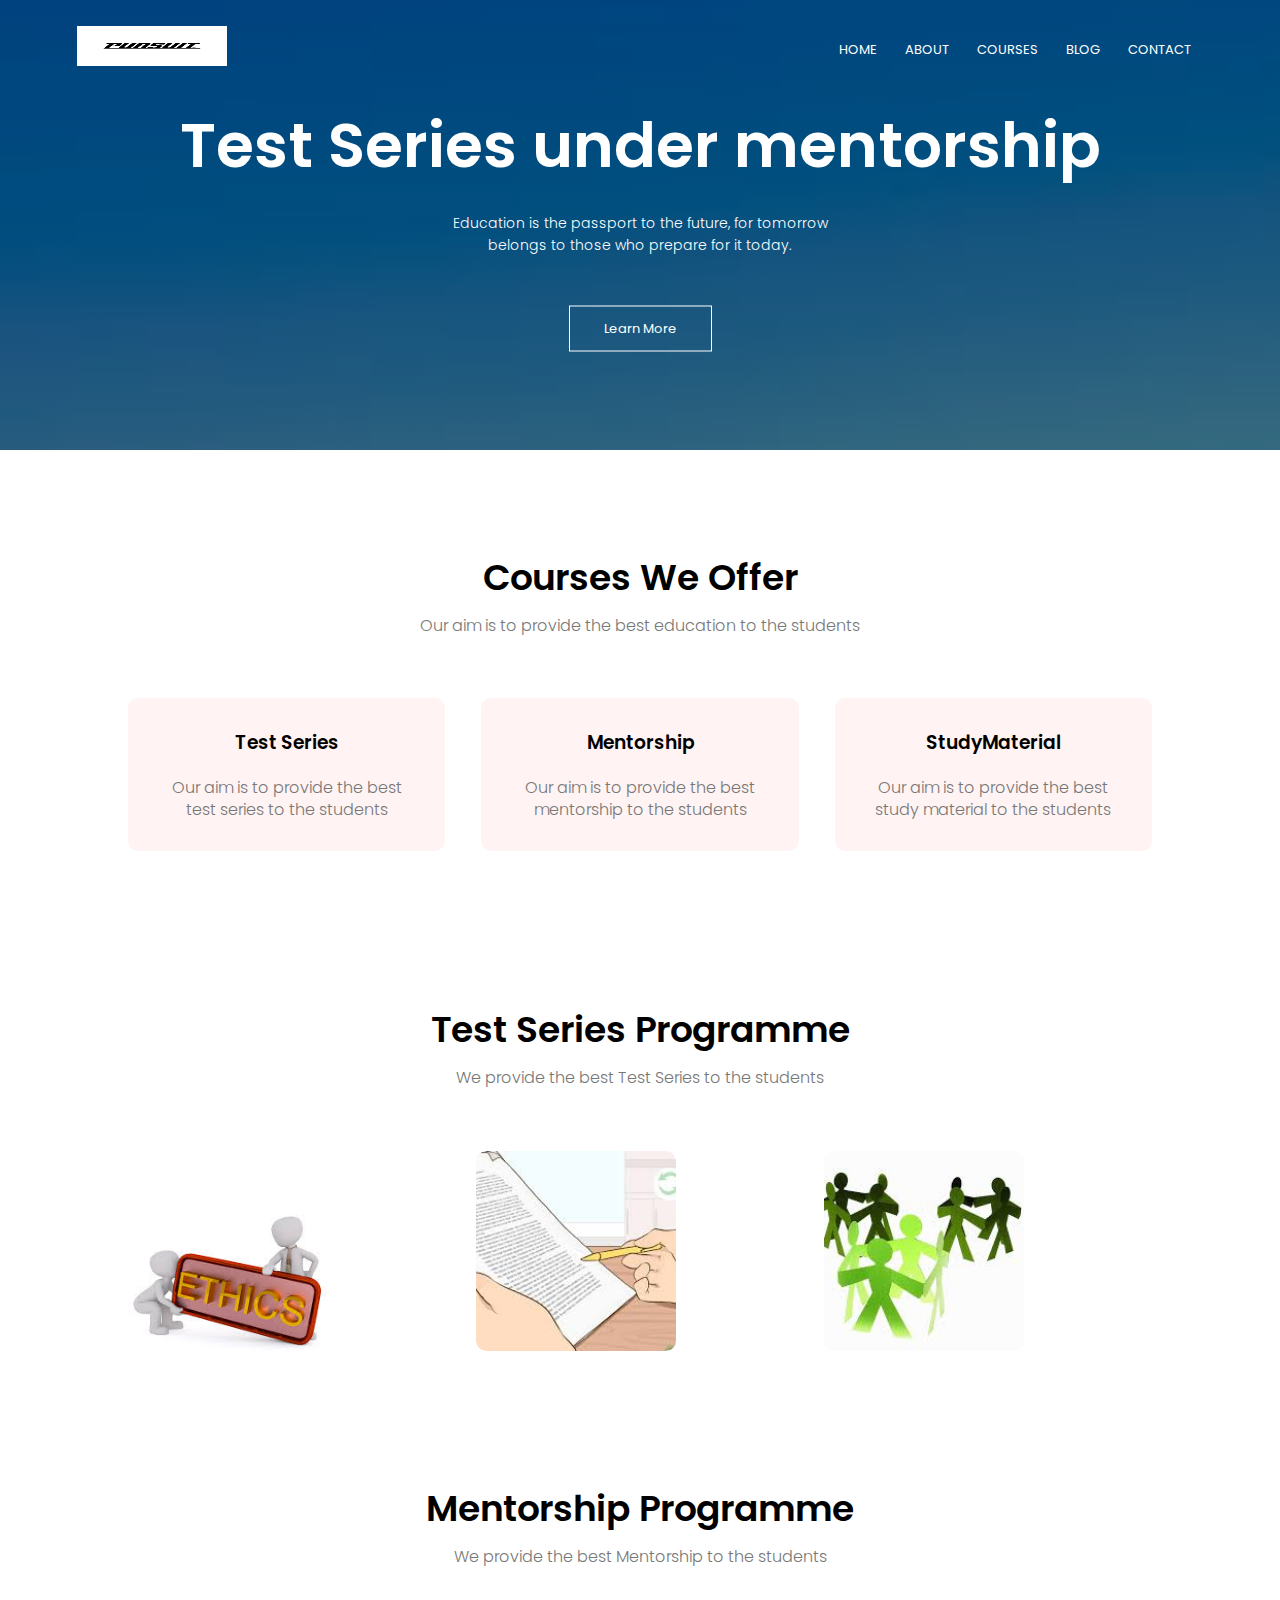
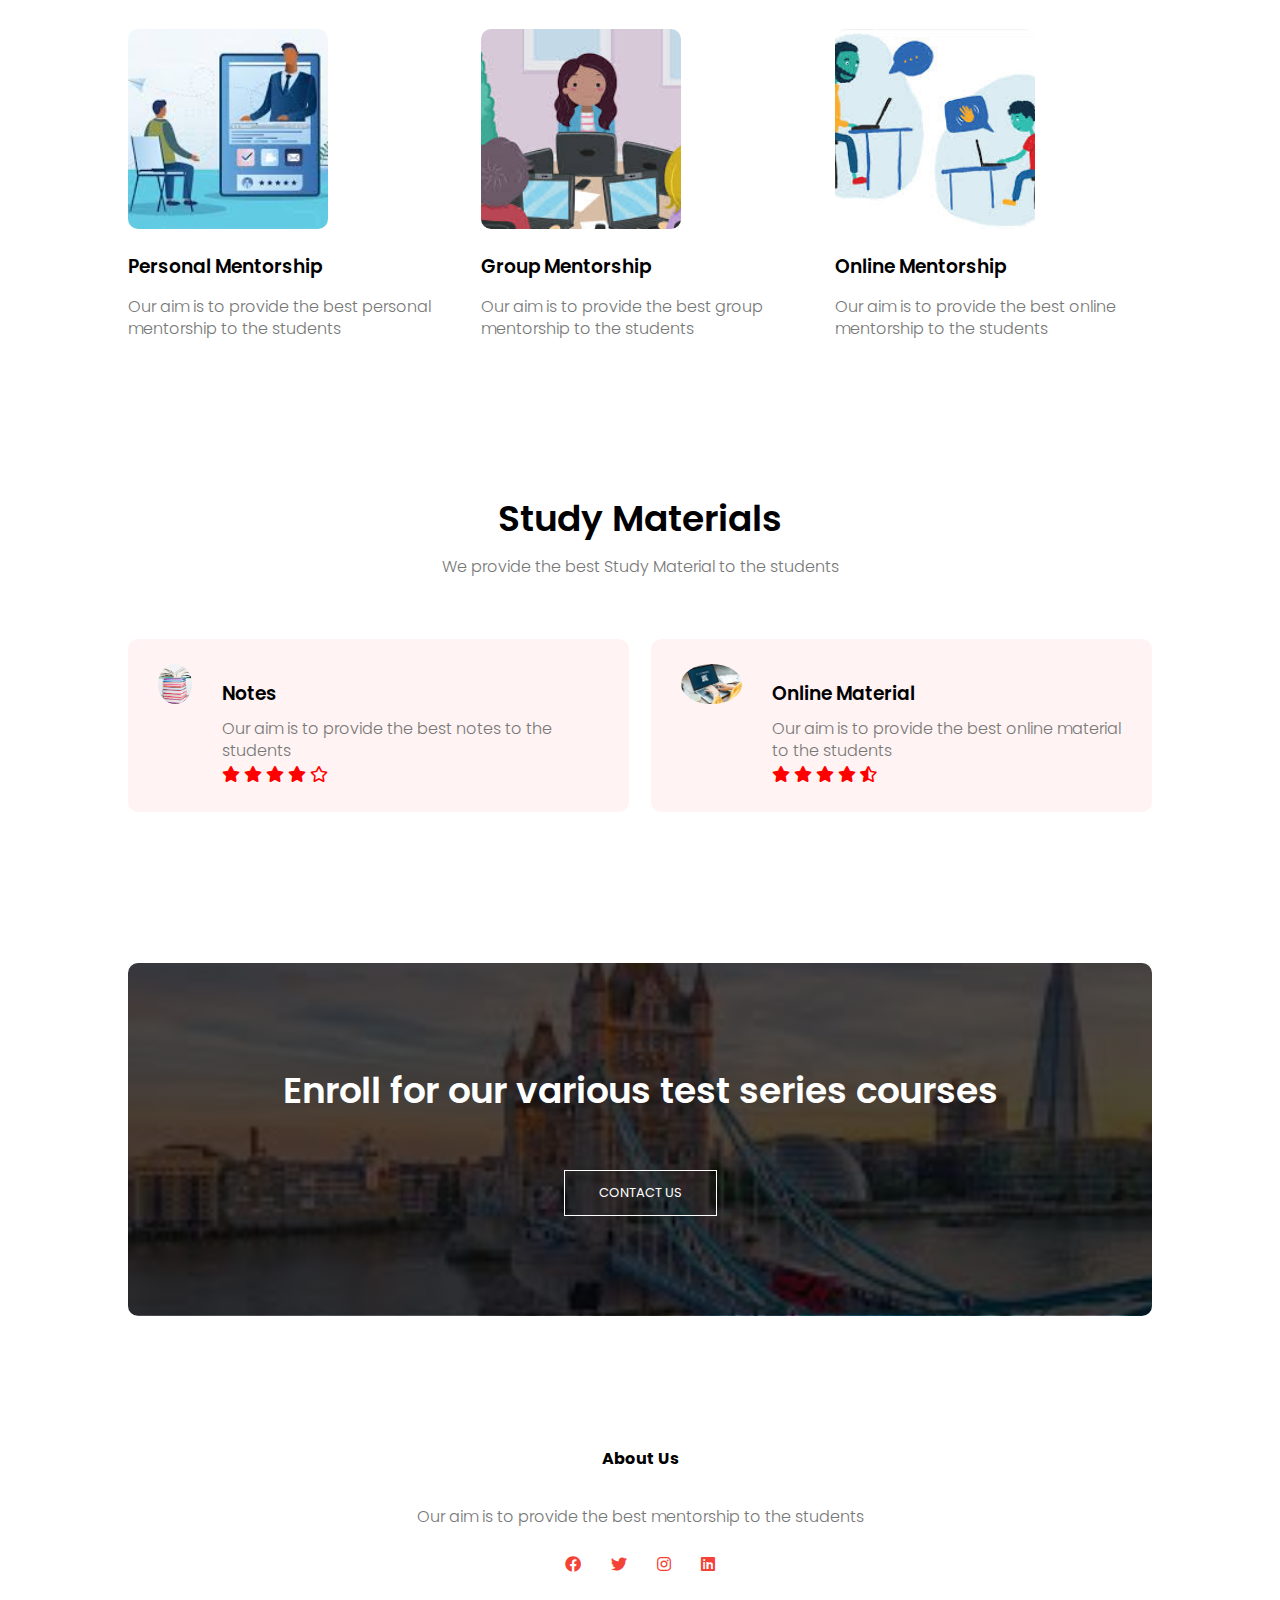
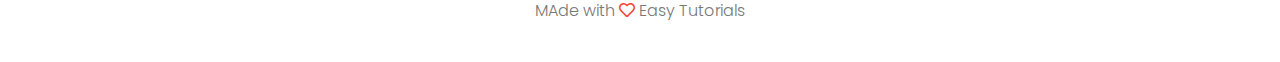
<file: index.html>
<!DOCTYPE html>
<html>
<head>
    <!-- <meta charset="UTF-8"> -->
    <meta name="viewport" content="width=device-width, initial-scale=1.0">
    <title> Website Design</title>
    <link rel="stylesheet" href="style.css">
    <link rel="preconnect" href="https://fonts.googleapis.com">
    <link rel="preconnect" href="https://fonts.gstatic.com" crossorigin>
    <link href="https://fonts.googleapis.com/css2?family=Poppins:ital,wght@100;0,200;300;400;600;700&display=swap" rel="stylesheet">
    <!-- <link rel="stylesheet" href="https://cdn.jsdelivr.net/npm/@fortawesome/fontawesome-free@6.4.2/css/fontawesome.min.css"> -->
    <link rel="stylesheet" href="https://cdnjs.cloudflare.com/ajax/libs/font-awesome/5.15.4/css/all.min.css">

</head>
<body>
<section class="header"> 
    <nav>
        <a href="index.html"><img src="images/logo.jpg"></a>
        <div class = "nav-links" id="navLinks">
            <i class="fa fa-times" onclick="hideMenu()"></i>
            <ul>
                <li><a href="index.html">HOME</a></li>
                <li><a href="about.html">ABOUT</a></li>
                <li><a href="course.html">COURSES</a></li>
                <li><a href="blog.html">BLOG</a></li>
                <li><a href="contact.html">CONTACT</a></li>
            </ul>
        </div>
        <i class="fa fa-bars" onclick="showMenu()"></i>
    </nav>   
<div class="text-box">
    <h1>Test Series under mentorship</h1>
    <p>Education is the passport to the future, for tomorrow <br> belongs to those who prepare for it today.</p>
    <a href="" class="hero-btn">Learn More</a>

</div>
    
</section>
<!-- --course-- -->
<section class="courses">
    <h1>Courses We Offer</h1>
    <p>Our aim is to provide the best education to the students</p>
    <div class="row">
        <div class="course-col">
            <h3>Test Series</h3>
            <p>Our aim is to provide the best test series to the students</p>
            <!-- <img src="images/intermediate.jpg">
            <div>
                <span><i class="fa fa-clock"></i> 3 Months</span>
                <span><i class="fa fa-dollar-sign"></i> 100</span>
                <button>Enroll</button>
            </div> -->
        </div>
        <div class="course-col">
            <h3>Mentorship</h3>
            <p>Our aim is to provide the best mentorship to the students</p>
            <!-- <img src="images/intermediate.jpg">
            <div>
                <span><i class="fa fa-clock"></i> 3 Months</span>
                <span><i class="fa fa-dollar-sign"></i> 100</span>
                <button>Enroll</button>
            </div> -->
        </div>
        <div class="course-col">
            <h3>StudyMaterial</h3>
            <p>Our aim is to provide the best study material to the students</p>
            <!-- <img src="images/intermediate.jpg">
            <div>
                <span><i class="fa fa-clock"></i> 3 Months</span>
                <span><i class="fa fa-dollar-sign"></i> 100</span>
                <button>Enroll</button>
            </div> -->
        </div>
    </div>
</section>          

<!-- ---institute--- -->
<section class="institute">
    <h1>Test Series Programme</h1>
    <p>We provide the best Test Series to the students</p>
    <div class="row">
        <div class="institute-col">
            <img src="images/ethics.png">
            <div class="layer">
                <h3>Ethics</h3>
                <!-- <p>Our aim is to provide the best education to the students</p> -->
            </div>
        </div>
        <div class="institute-col">
            <img src="images/essay.png">
            <div class="layer">
                <h3>Essay</h3>
                <!-- <p>Our aim is to provide the best online courses to the students</p> -->
            </div>
        </div>
        <div class="institute-col">
            <img src="images/sociology.png">
            <div class="layer">
                <h3>Sociology</h3>
                <!-- <p>Our aim is to provide the best teachers to the students</p> -->
            </div>
        </div>
    </div>
</section>

<!-- -------Mentorship--- -->
<section class="mentorship">
    <h1>Mentorship Programme</h1>
    <p>We provide the best Mentorship to the students</p>
    <div class="row">
        <div class="mentorship-col">
            <img src="images/personal.png">
            <div>
                <h3>Personal Mentorship</h3>
                <p>Our aim is to provide the best personal mentorship to the students</p>
            </div>  
        </div>
        <div class="mentorship-col">
            <img src="images/group.png">
            <div>
                <h3>Group Mentorship</h3>
                <p>Our aim is to provide the best group mentorship to the students</p>
            </div>
        </div>
        <div class="mentorship-col">
            <img src="images/online.png">
            <div>
                <h3>Online Mentorship</h3>
                <p>Our aim is to provide the best online mentorship to the students</p>
            </div>
    </div>
</section>


<!-- ---StudyMaterial--- -->
<section class="studyMaterial">
    <h1>Study Materials</h1>
    <p>We provide the best Study Material to the students</p>
    <div class="row">
        <div class="studyMaterial-col">
            <img src="images/study.png">
            <div>
                <h3>Notes</h3>
                <p>Our aim is to provide the best notes to the students</p>
                <i class="fas fa-star"></i>
                <i class="fas fa-star"></i>
                <i class="fas fa-star"></i>
                <i class="fas fa-star"></i>
                <i class="far fa-star"></i>
            </div>
        </div>
        <div class="studyMaterial-col">
            <img src="images/onilnemat.png">
            <div>
                <h3>Online Material</h3>
                <p>Our aim is to provide the best online material to the students</p>
                <i class="fas fa-star"></i>
                <i class="fas fa-star"></i>
                <i class="fas fa-star"></i>
                <i class="fas fa-star"></i>
                <i class="fas fa-star-half-alt"></i>
            </div>
    </div>
</section>

<!-- -----Call to Action----- -->
<section class="cta">
    <h1>Enroll for our various test series courses</h1>
    <a href="" class="hero-btn">CONTACT US</a>
</section>

<!-- -----Footer----- -->
<section class="footer">
    <h4>About Us</h4>
    <p>Our aim is to provide the best mentorship to the students</p>
    <div class ="icons">
        <i class="fab fa-facebook"></i>
        <i class="fab fa-twitter"></i>
        <i class="fab fa-instagram"></i>
        <i class="fab fa-linkedin"></i>
    </div>
    <p>MAde with <i class="far fa-heart"></i> Easy Tutorials</p>
</section>


<!-- ---JavaScript for Toggle Menu--- -->
<script src="script.js"></script>
</body>
</html>
</file>
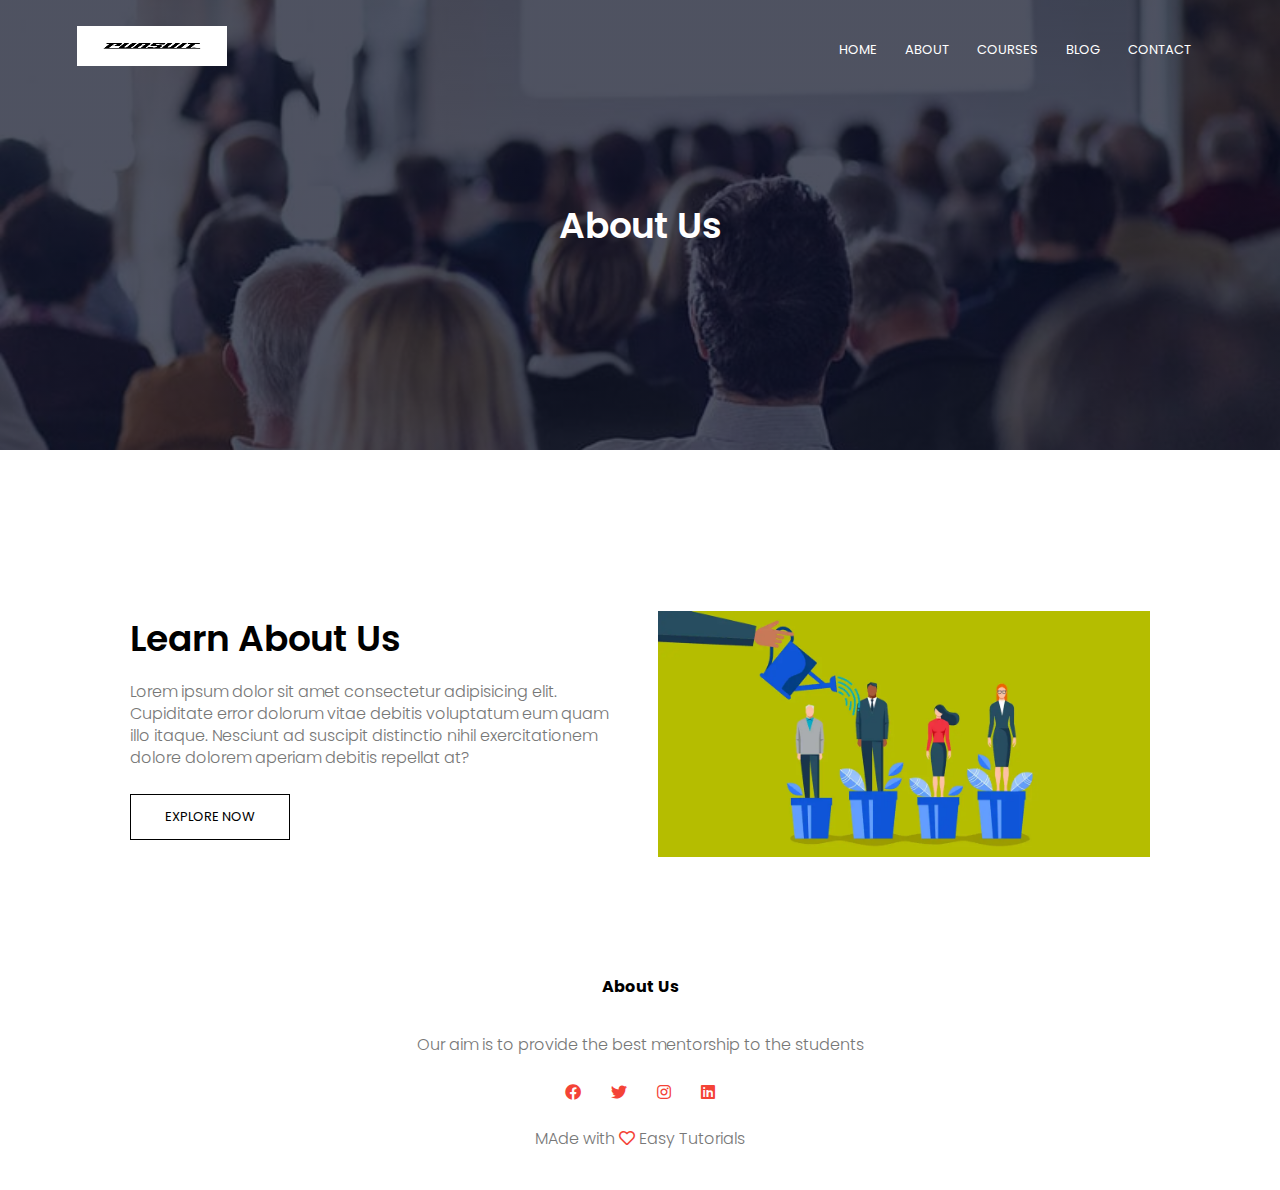
<file: about.html>
<!DOCTYPE html>
<html>
<head>
    <!-- <meta charset="UTF-8"> -->
    <meta name="viewport" content="width=device-width, initial-scale=1.0">
    <title> Website Design</title>
    <link rel="stylesheet" href="style.css">
    <link rel="preconnect" href="https://fonts.googleapis.com">
    <link rel="preconnect" href="https://fonts.gstatic.com" crossorigin>
    <link href="https://fonts.googleapis.com/css2?family=Poppins:ital,wght@100;0,200;300;400;600;700&display=swap" rel="stylesheet">
    <!-- <link rel="stylesheet" href="https://cdn.jsdelivr.net/npm/@fortawesome/fontawesome-free@6.4.2/css/fontawesome.min.css"> -->
    <link rel="stylesheet" href="https://cdnjs.cloudflare.com/ajax/libs/font-awesome/5.15.4/css/all.min.css">

</head>
<body>
<section class="sub-header"> 
    <nav>
        <a href="index.html"><img src="images/logo.jpg"></a>
        <div class = "nav-links" id="navLinks">
            <i class="fa fa-times" onclick="hideMenu()"></i>
            <ul>
                <li><a href="index.html">HOME</a></li>
                <li><a href="about.html">ABOUT</a></li>
                <li><a href="course.html">COURSES</a></li>
                <li><a href="blog.html">BLOG</a></li>
                <li><a href="contact.html">CONTACT</a></li>
            </ul>
        </div>
        <i class="fa fa-bars" onclick="showMenu()"></i>
    </nav>   
    <h1>About Us</h1>  
</section>

 <!-- -------------about us content---- --- -->
<section class="about-us">
    <div class="row">
        <div class="about-col">
            <h1>Learn About Us</h1>
            <p>Lorem ipsum dolor sit amet consectetur adipisicing elit. Cupiditate error dolorum vitae debitis voluptatum eum quam illo itaque. Nesciunt ad suscipit distinctio nihil exercitationem dolore dolorem aperiam debitis repellat at?</p>
            <a href="" class="hero-btn red-btn">EXPLORE NOW</a>
        </div>
        <div class="about-col">
            <img src="images/about.jpg">
            <!-- <h1>Our Mission</h1>
            <p>Lorem ipsum dolor sit amet consectetur adipisicing elit. Quisquam, quos.</p> -->
        </div>
        <!-- <div class="about-col">
            <h1>Our Vision</h1>
            <p>Lorem ipsum dolor sit amet consectetur adipisicing elit. Quisquam, quos.</p>
        </div> -->
    </div>
</section>

<!-- -----Footer----- -->
<section class="footer">
    <h4>About Us</h4>
    <p>Our aim is to provide the best mentorship to the students</p>
    <div class ="icons">
        <i class="fab fa-facebook"></i>
        <i class="fab fa-twitter"></i>
        <i class="fab fa-instagram"></i>
        <i class="fab fa-linkedin"></i>
    </div>
    <p>MAde with <i class="far fa-heart"></i> Easy Tutorials</p>
</section>


<!-- ---JavaScript for Toggle Menu--- -->
<script src="script.js"></script>
</body>
</html>
</file>
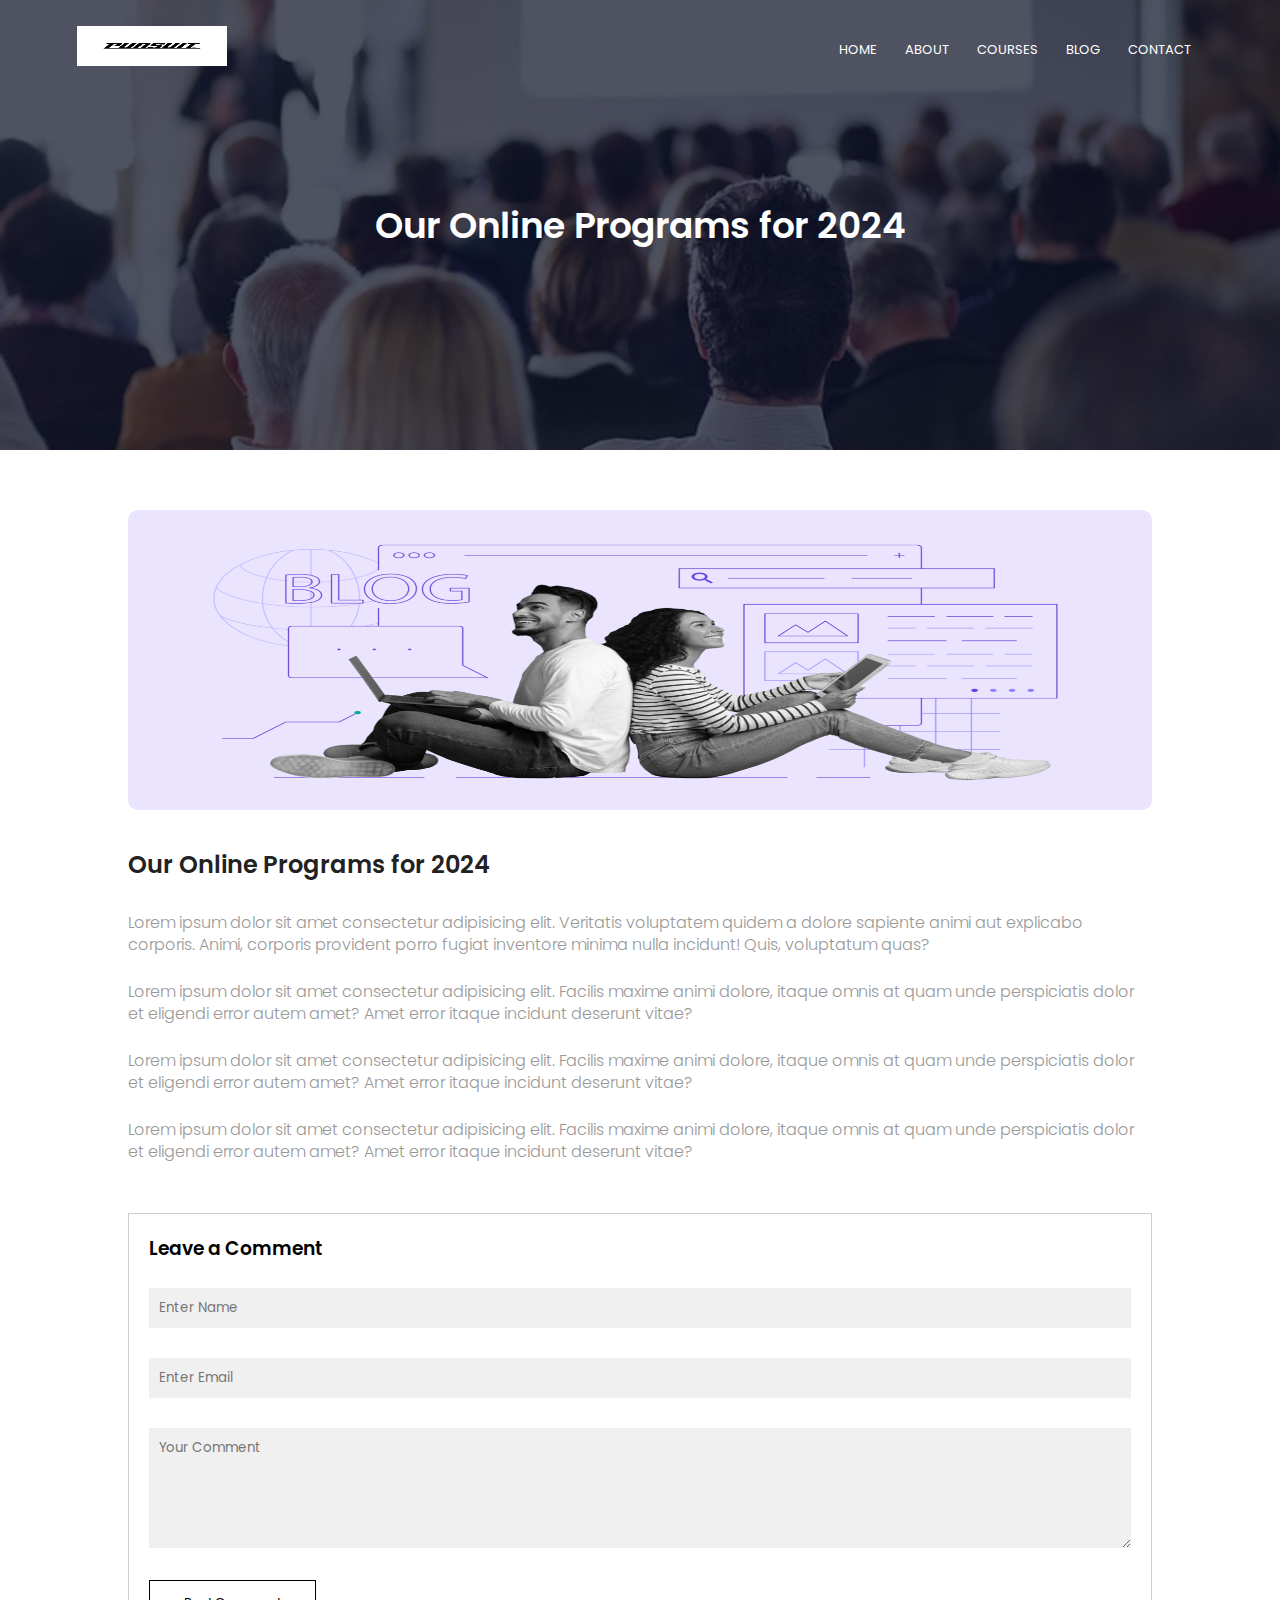
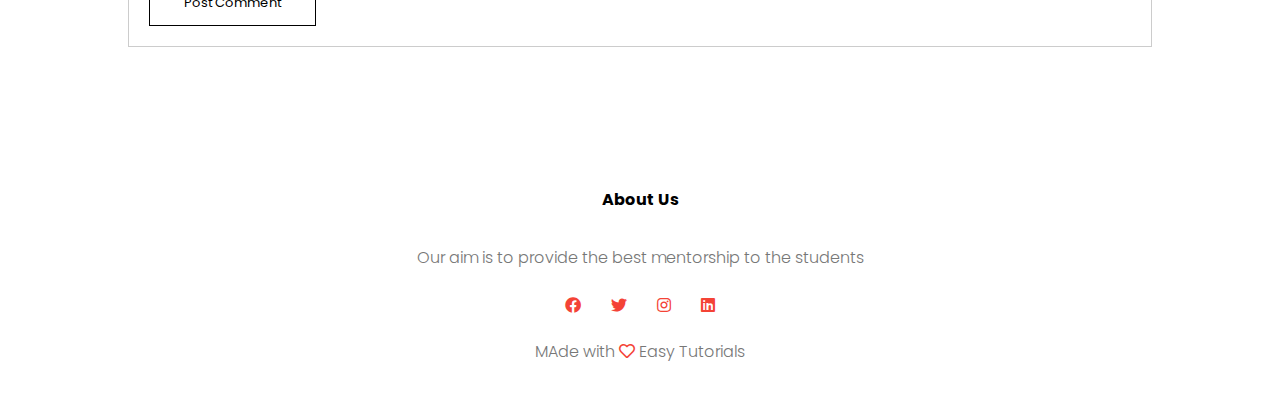
<file: blog.html>
<!DOCTYPE html>
<html>
<head>
    <!-- <meta charset="UTF-8"> -->
    <meta name="viewport" content="width=device-width, initial-scale=1.0">
    <title> Website Design</title>
    <link rel="stylesheet" href="style.css">
    <link rel="preconnect" href="https://fonts.googleapis.com">
    <link rel="preconnect" href="https://fonts.gstatic.com" crossorigin>
    <link href="https://fonts.googleapis.com/css2?family=Poppins:ital,wght@100;0,200;300;400;600;700&display=swap" rel="stylesheet">
    <!-- <link rel="stylesheet" href="https://cdn.jsdelivr.net/npm/@fortawesome/fontawesome-free@6.4.2/css/fontawesome.min.css"> -->
    <link rel="stylesheet" href="https://cdnjs.cloudflare.com/ajax/libs/font-awesome/5.15.4/css/all.min.css">

</head>
<body>
<section class="sub-header"> 
    <nav>
        <a href="index.html"><img src="images/logo.jpg"></a>
        <div class = "nav-links" id="navLinks">
            <i class="fa fa-times" onclick="hideMenu()"></i>
            <ul>
                <li><a href="index.html">HOME</a></li>
                <li><a href="about.html">ABOUT</a></li>
                <li><a href="course.html">COURSES</a></li>
                <li><a href="blog.html">BLOG</a></li>
                <li><a href="contact.html">CONTACT</a></li>
            </ul>
        </div>
        <i class="fa fa-bars" onclick="showMenu()"></i>
    </nav>   
    <h1>Our Online Programs for 2024</h1>  
</section>

<!-- ---Blog--- -->

<section class="blog-content">
    <div class="blog-left">
        <img src="images/blog.png">
        <h2>Our Online Programs for 2024</h2>
        <p>Lorem ipsum dolor sit amet consectetur adipisicing elit. Veritatis voluptatem quidem a dolore sapiente animi aut explicabo corporis. Animi, corporis provident porro fugiat inventore minima nulla incidunt! Quis, voluptatum quas?</p>
        <br>
        <p>Lorem ipsum dolor sit amet consectetur adipisicing elit. Facilis maxime animi dolore, itaque omnis at quam unde perspiciatis dolor et eligendi error autem amet? Amet error itaque incidunt deserunt vitae?</p>
        <br>
        <p>Lorem ipsum dolor sit amet consectetur adipisicing elit. Facilis maxime animi dolore, itaque omnis at quam unde perspiciatis dolor et eligendi error autem amet? Amet error itaque incidunt deserunt vitae?</p>
        <br>
        <p>Lorem ipsum dolor sit amet consectetur adipisicing elit. Facilis maxime animi dolore, itaque omnis at quam unde perspiciatis dolor et eligendi error autem amet? Amet error itaque incidunt deserunt vitae?</p>
       
        
        <div class="comment-box">
            <h3>Leave a Comment</h3>
            <form action="comment-form" class ="comment-form">
                <input type="text" placeholder="Enter Name">
                <input type="email" placeholder="Enter Email">
                <textarea rows= 5  placeholder="Your Comment"></textarea>
                <button type="submit" class="hero-btn red-btn">Post Comment</button>
            </form>
        </div>  
    </div>
    <!-- <div class="blog-right">
        <h3>Related Blogs</h3>
        <div>
            <span>Avinash</span>
            <span>Appeared in UPSCMains</span>
            <span>5</span>
        </div>  
        <div>
            <span>Ankur</span>
            <span>Appeared in UPSC Mains</span>
            <span>5</span>
            <span>Cleared UPSC Mains</span>
            <span>1</span>
        </div> 
    </div> -->

</section>




<!-- -----Footer----- -->
<section class="footer">
    <h4>About Us</h4>
    <p>Our aim is to provide the best mentorship to the students</p>
    <div class ="icons">
        <i class="fab fa-facebook"></i>
        <i class="fab fa-twitter"></i>
        <i class="fab fa-instagram"></i>
        <i class="fab fa-linkedin"></i>
    </div>
    <p>MAde with <i class="far fa-heart"></i> Easy Tutorials</p>
</section>


<!-- ---JavaScript for Toggle Menu--- -->
<script src="script.js"></script>
</body>
</html>
</file>
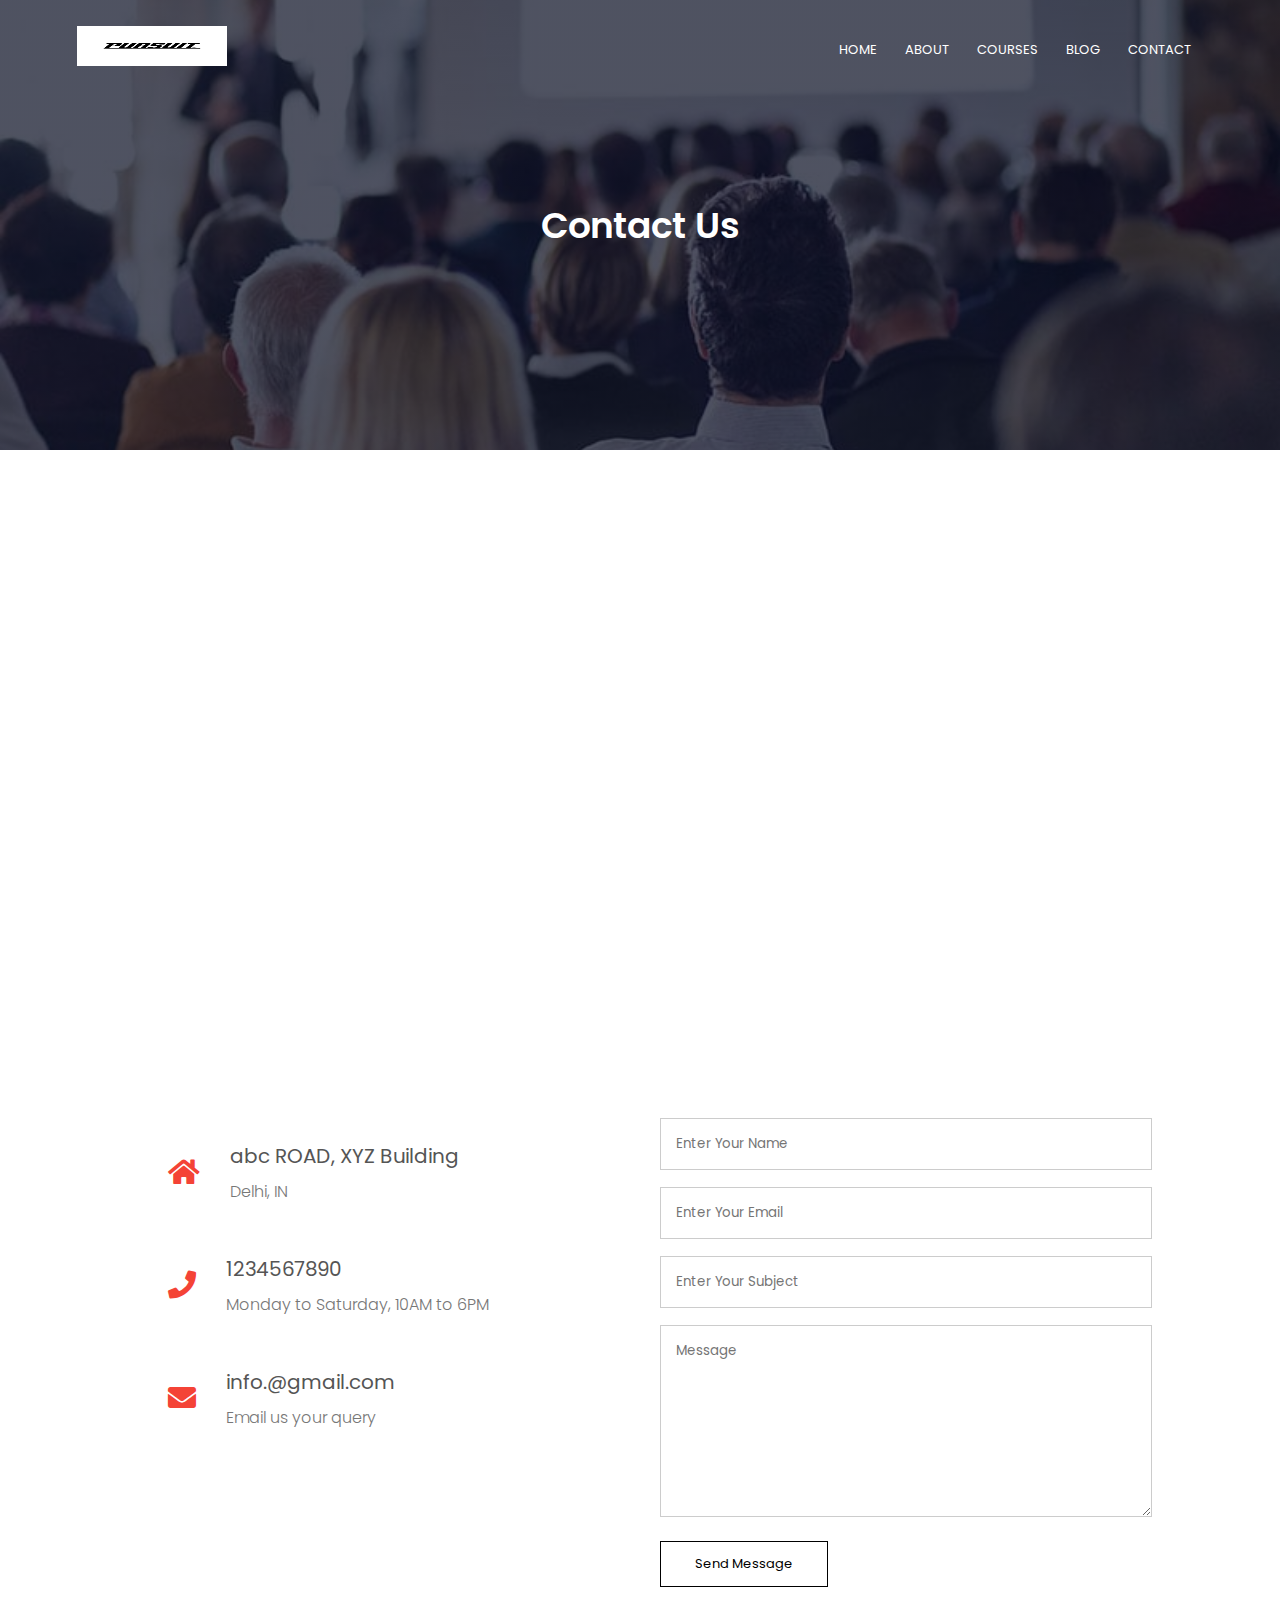
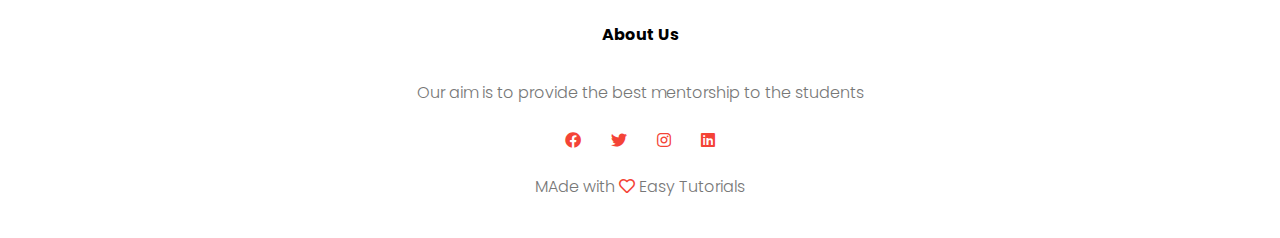
<file: contact.html>
<!DOCTYPE html>
<html>
<head>
    <!-- <meta charset="UTF-8"> -->
    <meta name="viewport" content="width=device-width, initial-scale=1.0">
    <title> Website Design</title>
    <link rel="stylesheet" href="style.css">
    <link rel="preconnect" href="https://fonts.googleapis.com">
    <link rel="preconnect" href="https://fonts.gstatic.com" crossorigin>
    <link href="https://fonts.googleapis.com/css2?family=Poppins:ital,wght@100;0,200;300;400;600;700&display=swap" rel="stylesheet">
    <!-- <link rel="stylesheet" href="https://cdn.jsdelivr.net/npm/@fortawesome/fontawesome-free@6.4.2/css/fontawesome.min.css"> -->
    <link rel="stylesheet" href="https://cdnjs.cloudflare.com/ajax/libs/font-awesome/5.15.4/css/all.min.css">

</head>
<body>
<section class="sub-header"> 
    <nav>
        <a href="index.html"><img src="images/logo.jpg"></a>
        <div class = "nav-links" id="navLinks">
            <i class="fa fa-times" onclick="hideMenu()"></i>
            <ul>
                <li><a href="index.html">HOME</a></li>
                <li><a href="about.html">ABOUT</a></li>
                <li><a href="course.html">COURSES</a></li>
                <li><a href="blog.html">BLOG</a></li>
                <li><a href="contact.html">CONTACT</a></li>
            </ul>
        </div>
        <i class="fa fa-bars" onclick="showMenu()"></i>
    </nav>   
    <h1>Contact Us</h1>  
</section>



 <!-- -------------contact content---- --- -->

 <section class="location">
    <iframe src="https://www.google.com/maps/embed?pb=!1m18!1m12!1m3!1d56043.98535822367!2d76.9390185446309!3d28.607303278092534!2m3!1f0!2f0!3f0!3m2!1i1024!2i768!4f13.1!3m3!1m2!1s0x390d0fdcb4d53a21%3A0x8800d482f7f39fc0!2sNajafgarh%2C%20Delhi!5e0!3m2!1sen!2sin!4v1712334394200!5m2!1sen!2sin" width="600" height="450" style="border:0;" allowfullscreen="" loading="lazy" referrerpolicy="no-referrer-when-downgrade"></iframe>
 </section>


 <section class="contact-us">
    <div class="row">
        <div class="contact-col">
            <div>
                <i class="fa fa-home"></i>
                <span>
                    <h5>abc ROAD, XYZ Building</h5>
                    <p>Delhi, IN</p>
                </span>
            </div>
            <div>
                <i class="fa fa-phone"></i>
                <span>
                    <h5>1234567890</h5>
                    <p>Monday to Saturday, 10AM to 6PM</p>
                </span>
            </div>
            <div>
                <i class="fa fa-envelope"></i>
                <span>
                    <h5>info.@gmail.com</h5>
                    <p>Email us your query</p>
                </span>
            </div>
        </div>
        <div class="contact-col">
            <form action="form-handler.php" method="post">
                <input type="text" name ="name" placeholder="Enter Your Name" required>
                <input type="email" name="email" placeholder="Enter Your Email" required>
                <input type="text" name="subject" placeholder="Enter Your Subject" required>
                <textarea rows="8" name="message" placeholder="Message" required></textarea>
                <button type="submit" class="hero-btn red-btn">Send Message</button>
            </form>
        </div>
    </div>
</section>

   


<!-- -----Footer----- -->
<section class="footer">
    <h4>About Us</h4>
    <p>Our aim is to provide the best mentorship to the students</p>
    <div class ="icons">
        <i class="fab fa-facebook"></i>
        <i class="fab fa-twitter"></i>
        <i class="fab fa-instagram"></i>
        <i class="fab fa-linkedin"></i>
    </div>
    <p>MAde with <i class="far fa-heart"></i> Easy Tutorials</p>
</section>


<!-- ---JavaScript for Toggle Menu--- -->
<script src="script.js"></script>
</body>
</html>
</file>
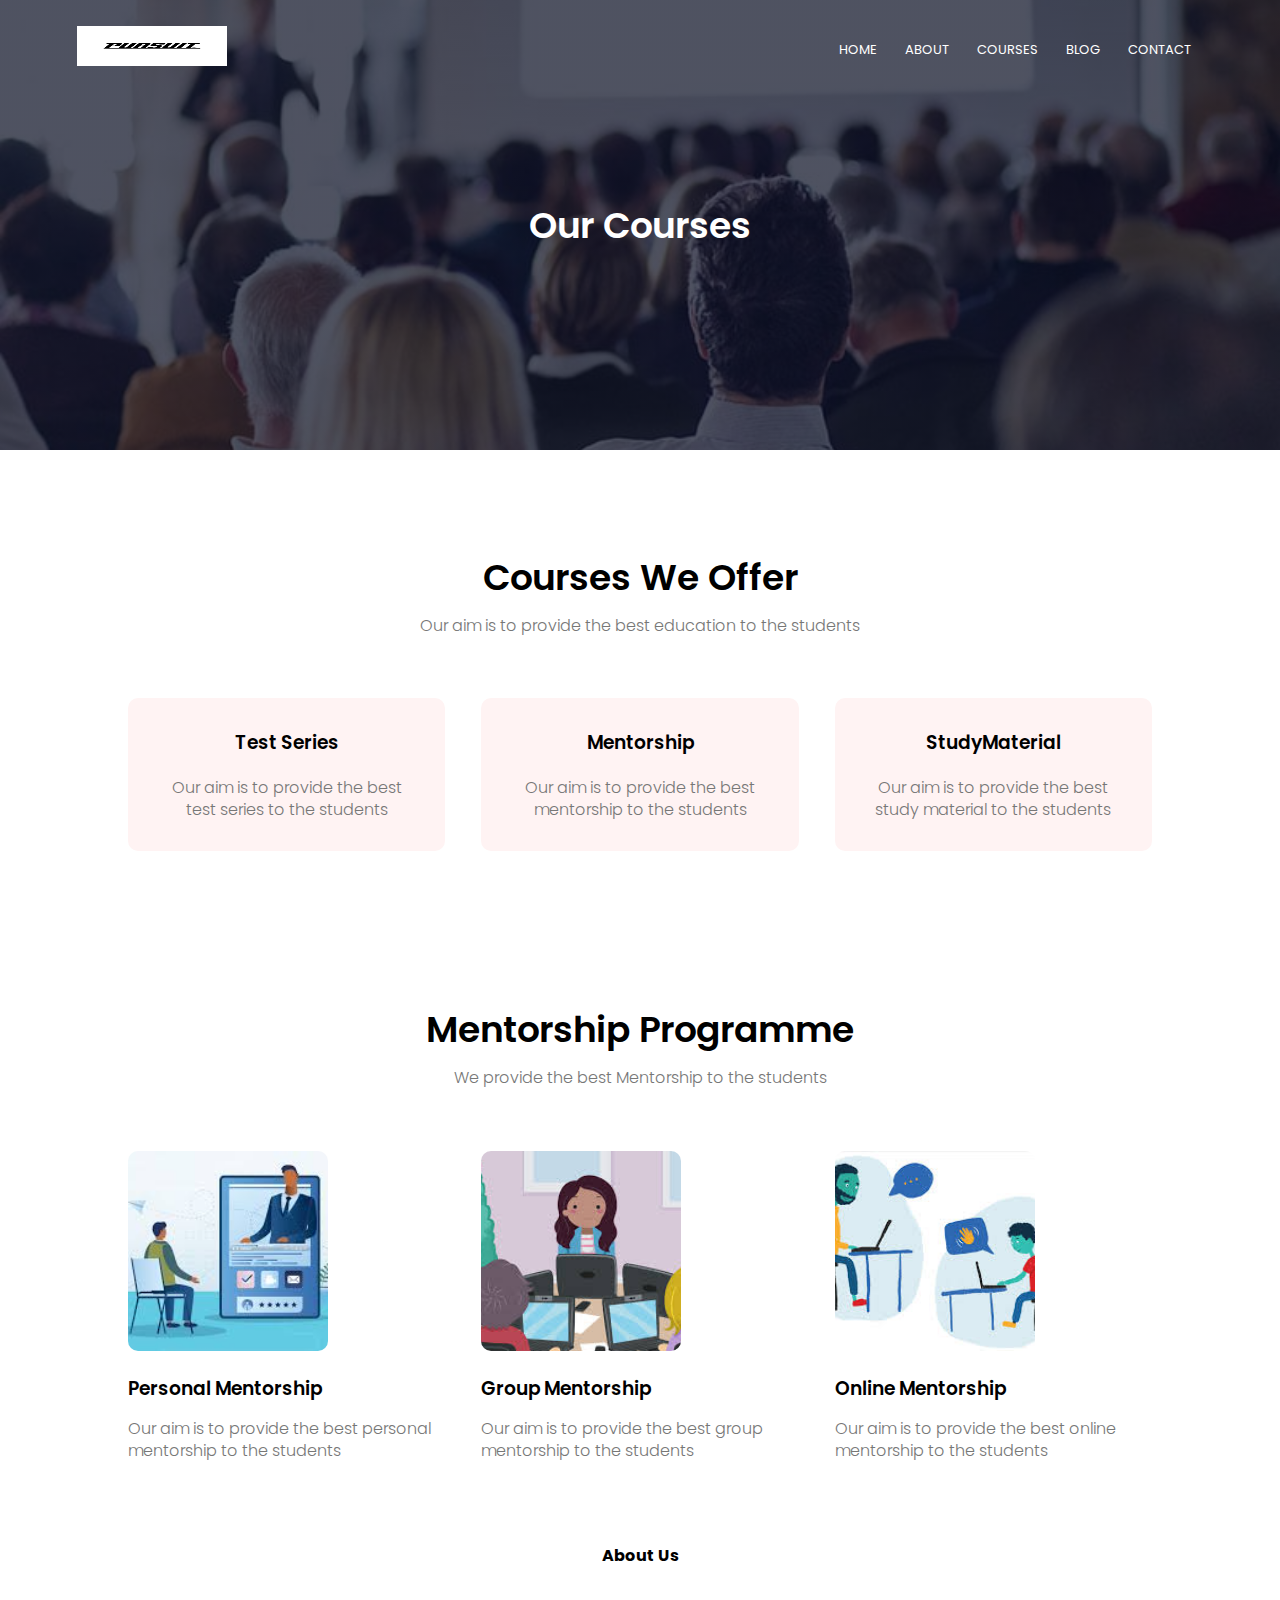
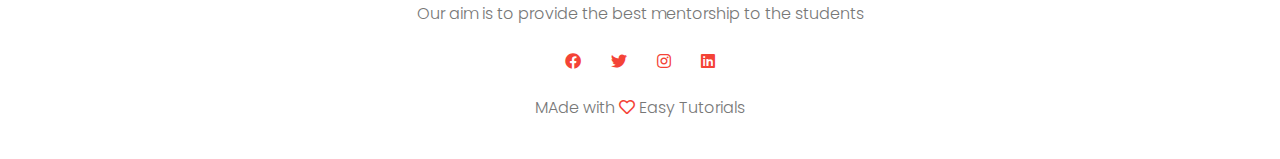
<file: course.html>
<!DOCTYPE html>
<html>
<head>
    <!-- <meta charset="UTF-8"> -->
    <meta name="viewport" content="width=device-width, initial-scale=1.0">
    <title> Website Design</title>
    <link rel="stylesheet" href="style.css">
    <link rel="preconnect" href="https://fonts.googleapis.com">
    <link rel="preconnect" href="https://fonts.gstatic.com" crossorigin>
    <link href="https://fonts.googleapis.com/css2?family=Poppins:ital,wght@100;0,200;300;400;600;700&display=swap" rel="stylesheet">
    <!-- <link rel="stylesheet" href="https://cdn.jsdelivr.net/npm/@fortawesome/fontawesome-free@6.4.2/css/fontawesome.min.css"> -->
    <link rel="stylesheet" href="https://cdnjs.cloudflare.com/ajax/libs/font-awesome/5.15.4/css/all.min.css">

</head>
<body>
<section class="sub-header"> 
    <nav>
        <a href="index.html"><img src="images/logo.jpg"></a>
        <div class = "nav-links" id="navLinks">
            <i class="fa fa-times" onclick="hideMenu()"></i>
            <ul>
                <li><a href="index.html">HOME</a></li>
                <li><a href="about.html">ABOUT</a></li>
                <li><a href="course.html">COURSES</a></li>
                <li><a href="blog.html">BLOG</a></li>
                <li><a href="contact.html">CONTACT</a></li>
            </ul>
        </div>
        <i class="fa fa-bars" onclick="showMenu()"></i>
    </nav>   
    <h1>Our Courses</h1>  
</section>

<!-- ---Course--- -->
<section class="courses">
    <h1>Courses We Offer</h1>
    <p>Our aim is to provide the best education to the students</p>
    <div class="row">
        <div class="course-col">
            <h3>Test Series</h3>
            <p>Our aim is to provide the best test series to the students</p>
            <!-- <img src="images/intermediate.jpg">
            <div>
                <span><i class="fa fa-clock"></i> 3 Months</span>
                <span><i class="fa fa-dollar-sign"></i> 100</span>
                <button>Enroll</button>
            </div> -->
        </div>
        <div class="course-col">
            <h3>Mentorship</h3>
            <p>Our aim is to provide the best mentorship to the students</p>
            <!-- <img src="images/intermediate.jpg">
            <div>
                <span><i class="fa fa-clock"></i> 3 Months</span>
                <span><i class="fa fa-dollar-sign"></i> 100</span>
                <button>Enroll</button>
            </div> -->
        </div>
        <div class="course-col">
            <h3>StudyMaterial</h3>
            <p>Our aim is to provide the best study material to the students</p>
            <!-- <img src="images/intermediate.jpg">
            <div>
                <span><i class="fa fa-clock"></i> 3 Months</span>
                <span><i class="fa fa-dollar-sign"></i> 100</span>
                <button>Enroll</button>
            </div> -->
        </div>
    </div>
</section>

<!-- ---Mentorship--- -->
<!-- -------Mentorship--- -->
<section class="mentorship">
    <h1>Mentorship Programme</h1>
    <p>We provide the best Mentorship to the students</p>
    <div class="row">
        <div class="mentorship-col">
            <img src="images/personal.png">
            <div>
                <h3>Personal Mentorship</h3>
                <p>Our aim is to provide the best personal mentorship to the students</p>
            </div>  
        </div>
        <div class="mentorship-col">
            <img src="images/group.png">
            <div>
                <h3>Group Mentorship</h3>
                <p>Our aim is to provide the best group mentorship to the students</p>
            </div>
        </div>
        <div class="mentorship-col">
            <img src="images/online.png">
            <div>
                <h3>Online Mentorship</h3>
                <p>Our aim is to provide the best online mentorship to the students</p>
            </div>
    </div>
</section>

 

<!-- -----Footer----- -->
<section class="footer">
    <h4>About Us</h4>
    <p>Our aim is to provide the best mentorship to the students</p>
    <div class ="icons">
        <i class="fab fa-facebook"></i>
        <i class="fab fa-twitter"></i>
        <i class="fab fa-instagram"></i>
        <i class="fab fa-linkedin"></i>
    </div>
    <p>MAde with <i class="far fa-heart"></i> Easy Tutorials</p>
</section>


<!-- ---JavaScript for Toggle Menu--- -->
<script src="script.js"></script>
</body>
</html>
</file>
<file: style.css>
*{
    margin: 0;
    padding: 0;
    font-family: "Poppins", sans-serif;
}
.header {
    min-height: 50vh;
    width: 100%;  
    background-image: linear-gradient(rgba(0,0,0,0.5),rgba(0, 0, 0, 0.5)), url(images/back1.jpg);
    background-position: center;
    background-size: cover;
    position: relative;
    /* color: #fff;
    padding: 10px 0;
    text-align: center; */
}
nav{
    display: flex;
    padding: 2% 6%;
    justify-content: space-between;
    align-items: center;
}
nav img{
    width: 150px;
    height: 40px;
}
.nav-links {  
    flex: 1;
    text-align:right;
}
.nav-links ul li{
    list-style: none;
    display: inline-block;
    padding: 8px 12px;
    position: relative;
}
.nav-links ul li a{
    color: #fff;
    text-decoration: none;
    font-size: 13px;
}
.nav-links ul li::after{
    content: '';
    width: 0%;
    height: 2px;
    background: #f44336;
    display: block;
    margin: auto;
    transition: 0.5s;
}
.nav-links ul li:hover::after{
    width: 100%;
}
.text-box{
    width: 90%;
    color: #fff;
    position: absolute;
    top: 50%;
    left: 50%;
    transform: translate(-50%,-50%);
    text-align: center;
}
.text-box h1{
    font-size: 62px;
}
.text-box p{
    margin: 10px 0 40px;
    font-size: 14px;
    color: #fff;
}
.hero-btn{
    display: inline-block;
    text-decoration: none;
    color: #fff;
    border: 1px solid #fff;
    padding: 12px 34px;
    font-size: 13px;
    background: transparent;
    position: relative;
    cursor: pointer;
}
.hero-btn:hover{
    border: 1px solid #f44336;
    background: #f44336;
    transition: 1s;
}
nav .fa{
    display: none;
    cursor: pointer;
}
@media(max-width:700px){
    .text-box h1{
        font-size: 20px;
    }
    .nav-links ul li{
        display: block;
    }
    .nav-links{
        position: absolute;
        background: #f44336;
        height: 100vh;
        width: 200px;
        top:0;
        right: -200px;
        text-align: left;
        z-index: 2;
        transition: 1s;
    }
    nav .fa{
        display: block;
        color: #fff;
        margin: 10px;
        font-size: 22px;
        cursor: pointer;
    }
    .nav-links ul{
        padding: 30px;
    }

}

/* ----couses--- */
.courses{
    width: 80%;
    margin: auto;
    text-align: center;
    padding-top: 100px;
}
h1{
    font-size: 36px;
    font-weight: 600;
}
p{
    color: #777;
    font-size: px;
    font-weight: 300;
    line-height: 22px;
    padding: 10px;
}
.row{
    margin-top: 5%;
    display: flex;
    justify-content: space-between;
}
.course-col{
    flex-basis: 31%;
    background: #fff3f3;
    border-radius: 10px;
    margin-bottom: 5%;
    padding: 20px;
    box-sizing: border-box;
    transition: 0.5s;
}
h3{
    text-align: center;
    font-weight: 600;
    margin: 10px 0;

}
.course-col:hover{
    box-shadow: 0 0 20px 0 rgba(0,0,0,0.2);

}
@media(max-width: 700px){
    .row{
        flex-direction: column;
    }
}

/* ---institute--- */
.institute{
    width: 80%;
    margin: auto;
    text-align: center;
    padding-top: 100px;
}
.institute-col{
    flex-basis: 32%;
    border-radius: 10px;
    margin-bottom: 30px;
    position: relative;
    overflow: hidden;
}
.institute-col img{
    width: 200px;
    height: 200px;
    object-fit: cover;
    border-radius: 10px;
    display: block;

}
.layer{
    background: transparent;
    height: 100%;
    width: 100%;
    position: absolute;
    top: 0;
    left: 0;
    transition: 0.5s;
}
.layer:hover{
    background: rgba(226, 0, 0, 0.7);
}
.layer h3{
    width: 100%;
    font-weight: 500;
    color: #fff;
    font-size: 26px;
    bottom: 0;
    /* left: 50%; */
    transform: translateX(-500);
    position: absolute;
    opacity: 0;
    transition: 0.5s;
}
.layer:hover h3{
    bottom: 49%;
    opacity: 1;
}

/* --mentorship--- */
.mentorship{
    width: 80%;
    margin: auto;
    text-align: center;
    padding-top: 100px;
}
.mentorship-col{
    flex-basis: 31%;
    border-radius: 10px;
    margin-bottom: 5%;
    text-align: left;
}
.mentorship-col img{
    width: 200px;
    height: 200px;
    object-fit: cover;
    border-radius: 10px;
}
.mentorship-col p{
    padding: 0;
}
.mentorship-col h3{
    margin-top: 16px;
    margin-bottom: 15px;
    text-align: left;
}

/* ----studyMaterial-- */
.studyMaterial{
    width: 80%;
    margin: auto;
    text-align: center;
    padding-top: 100px;
}
.studyMaterial-col{
    flex-basis: 44%;
    border-radius: 10px;
    margin-bottom: 5%;
    text-align: left;
    background: #fff3f3;
    padding: 25px;
    cursor: pointer;
    display: flex;
}
.studyMaterial-col img{
    height: 40px;
    margin-left: 5px;
    margin-right: 30px;
    border-radius: 50%;
}
.studyMaterial-col p{
    padding: 0;
}
.studyMaterial-col h3{
    margin-top: 15px;
    text-align: left;
}
.studyMaterial .fas.fa-star,
.studyMaterial .fas.fa-star-half-alt,
.studyMaterial .far.fa-star {
  color: red;
}

@media(max-width: 700px){
    
    .studyMaterial-col img{
        margin-left: 0px;
        margin-right: 15px;
    }
}

/* ---call to action ----- */

.cta{
    margin: 100px auto;
    width: 80%;
    background-image: linear-gradient(
        rgba(0,0,0,0.7),rgba(0,0,0,0.7)
    ), url(images/london.png);
    background-position: center;
    background-size: cover;
    border-radius: 10px;
    text-align: center;
    padding: 100px 0;
}
.cta h1{
    color: #fff;
    margin-bottom: 5%;
    padding: 0;
}
@media(max-width: 700px){
    .cta h1{
        font-size: 24px;
    }
}

/* ---footer--- */
.footer{
    width: 100%;
    text-align: center;
    padding: 30px 0;
}
.footer h4{
    margin-bottom: 25px;
}
.icons .fab{
    color: #f44336;
    margin: 0 13px;
    cursor: pointer;
    padding: 18px 0;
}
.far{
    color: #f44336;
}




/* -------------about us page------------ */
.sub-header{
    height: 50vh;
    width: 100%;
    background-image: linear-gradient(rgba(4,9,30,0.7),rgba(4,9,30,0.7)), url(images/about-head.png);
    background-position: center;
    background-size: cover;
    text-align: center;
    color: #000;
}
.sub-header h1{
    padding-top: 100px;
    color: #fff;
}
.about-us{
    width: 80%;
    margin: auto;
    padding-top: 80px;
    padding-bottom: 50px;
}
.about-col{
    flex-basis: 48%;
    padding: 30px 2px;
}
.about-us img{
    width: 100%;

}
.about-col h1{
    padding-top: 0;
}
.about-col p{
    padding: 15px 0 25px;
}
.red-btn{
    border: 1px solid #000;
    background: transparent;
    color: #000;
}
.red-btn:hover{
    color: #fff;
}

/* --blog-content--- */
.blog-content{
    width: 80%;
    margin: auto;
    padding: 60px 0;
}
.blog-left{
    flex-basis: 65%;
}
.blog-left img{
    width: 100%;
    height: 300px;
    border-radius: 10px;
}
.blog-left h2{
    color: #222;
    font-weight: 600;
    margin: 30px 0;
}
.blog-left p{
    color: #999;
    padding: 0;
    width: 100%;
}
.blog-right{
    flex-basis: 32%;
}
.blog-right h3{
    background: #f44336;
    color: #fff;
    /* padding: 70px 0; */
    font-size: 16px;
    margin-bottom: 20px;
}
.blog-right div{
    display: flex;
    align-items: center;
    justify-content: space-between;
    color: #555;
    padding: 8px 0;
    box-sizing: border-box;
}
.comment-box{
    border: 1px solid #ccc;
    margin: 50px 0;
    padding: 10px 20px;

}
.comment-box h3{
    text-align: left;
}
.comment-form input, .comment-form textarea{
    width: 100%;
    padding: 10px;
    margin: 15px 0;
    box-sizing: border-box;
    border: none;
    outline: none;
    background: #f0f0f0;
}
.comment-form button{
    margin: 10px 0;
}
@media(max-width:700px){
    .sub-header h1{
        font-size: 24px;
    }
}

/* -------contact us page --- */
.location{
    width: 80%;
    margin: auto;
    padding: 80px 0;
}
.location iframe{
    width:100%

}
.contact-us{
    width: 80%;
    margin: auto;
}
.contact-col{
    flex-basis: 48%;
    margin-bottom: 5px;
}
.contact-col div{
    display: flex;
    align-items: center;
    margin-bottom: 5px;
}
.contact-col div .fa{
    font-size: 28px;
    color: #f44336;
    margin: 40px;
    margin-right: 30px;
}
.contact-col div p{
    padding: 0;
}
.contact-col div h5{
    font-size: 20px;
    margin-bottom: 10px;
    color: #555;
    font-weight: 400;
}
.contact-col input,.contact-col textarea{
    width: 100%;
    padding: 15px;
    margin-bottom: 17px;
    outline: none;
    border: 1px solid #ccc;
    box-sizing: border-box;
}
</file>
